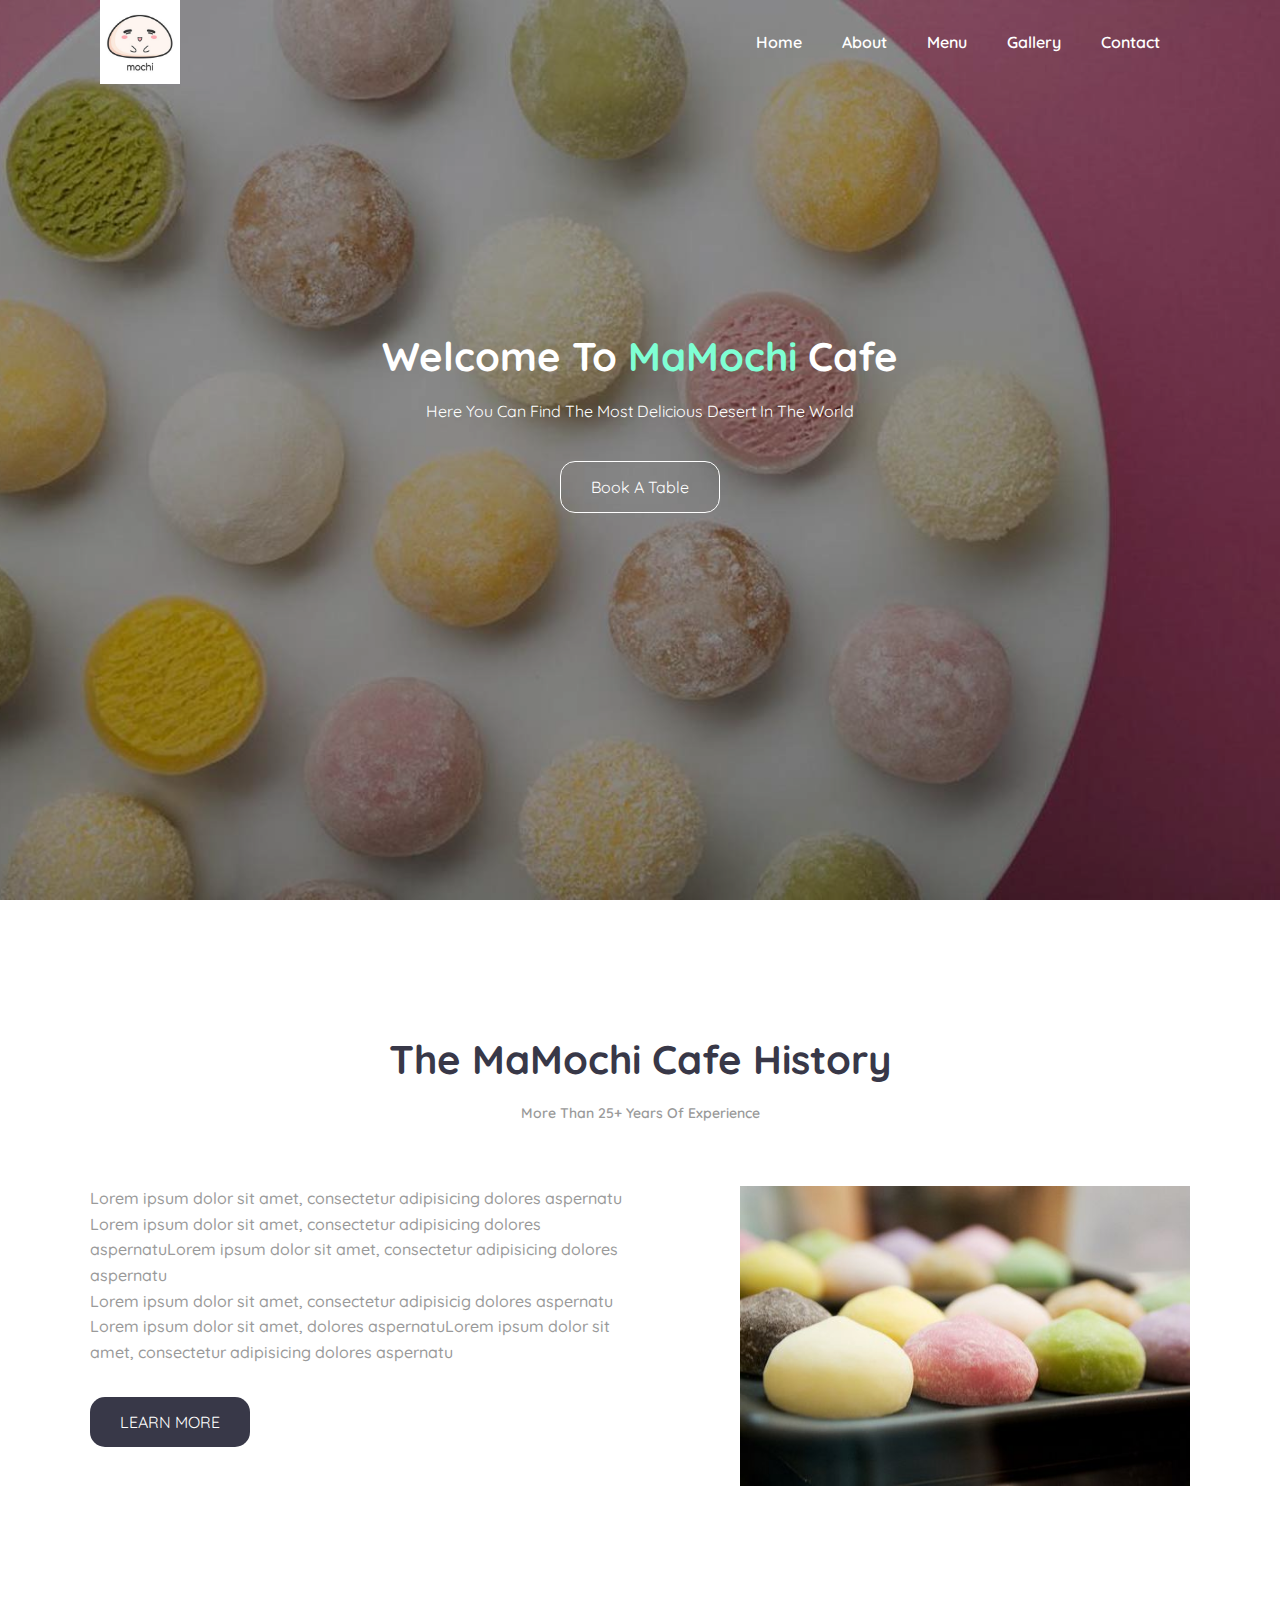
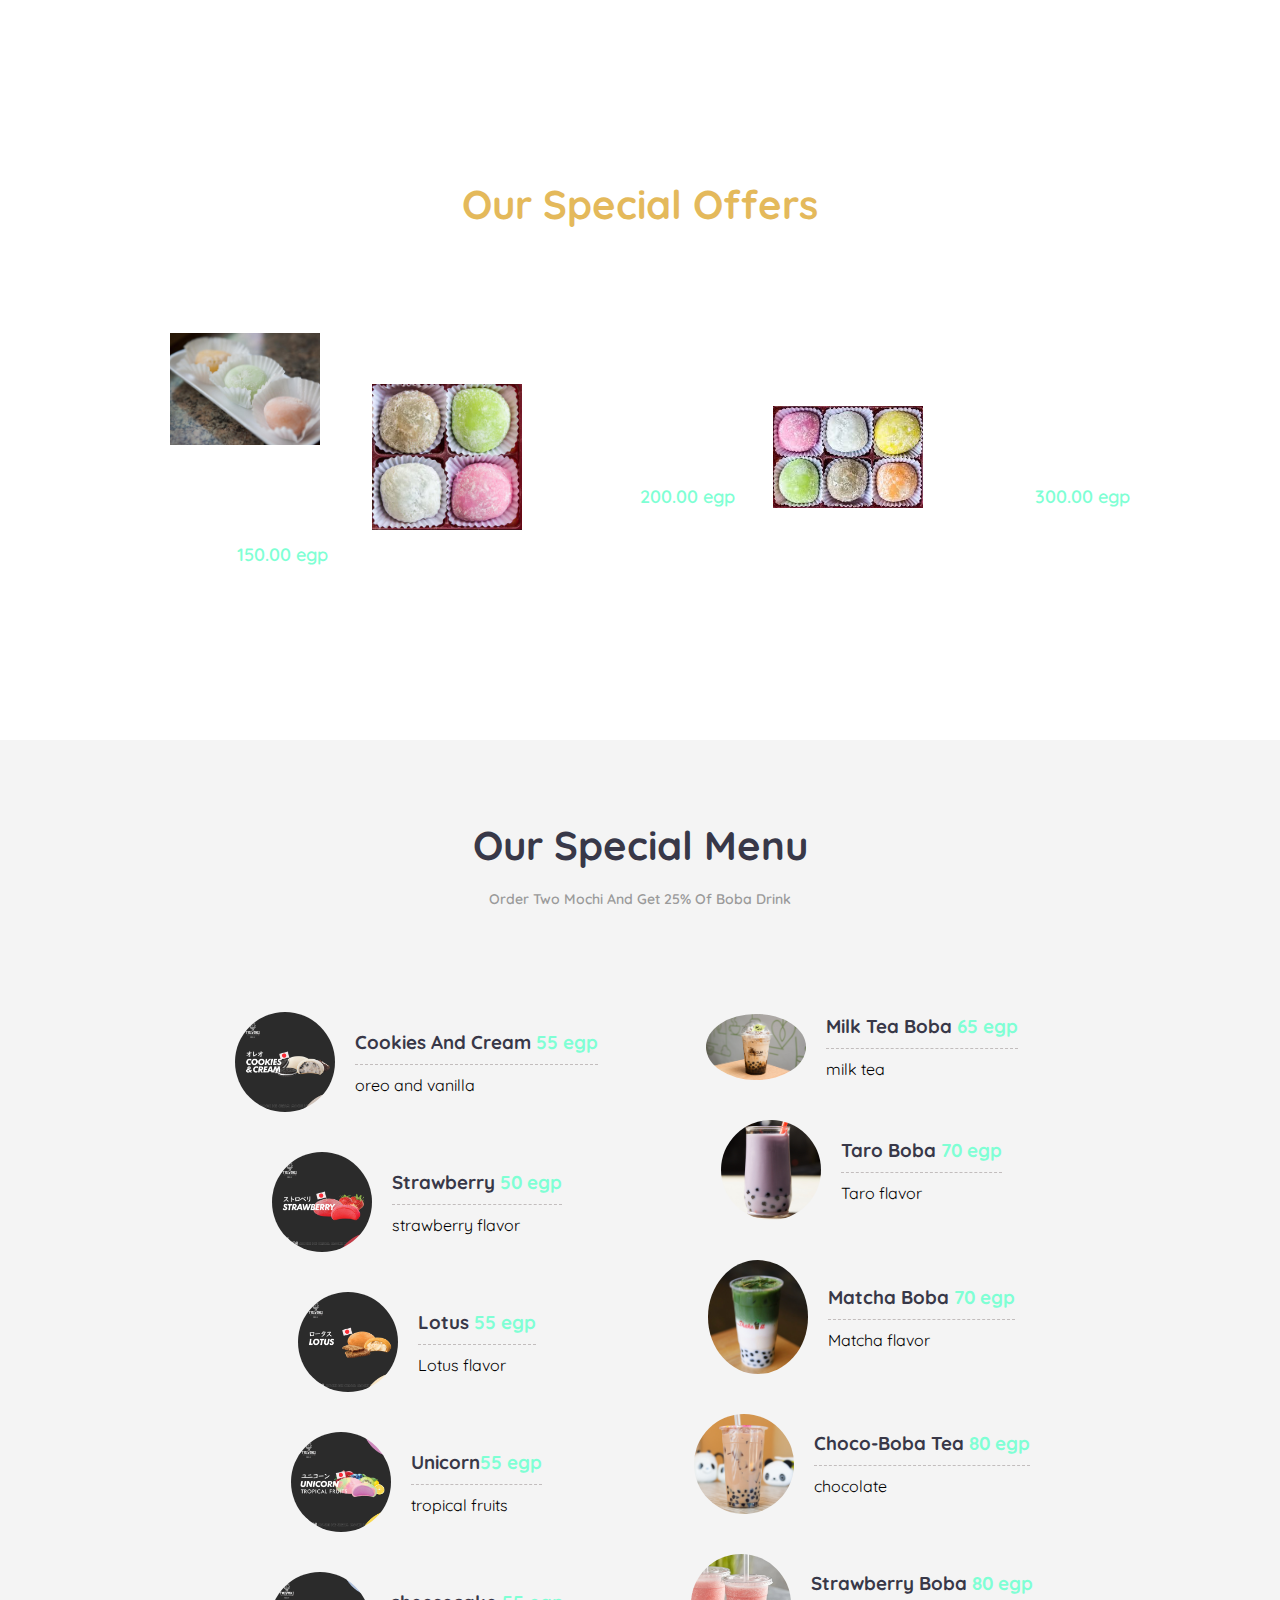
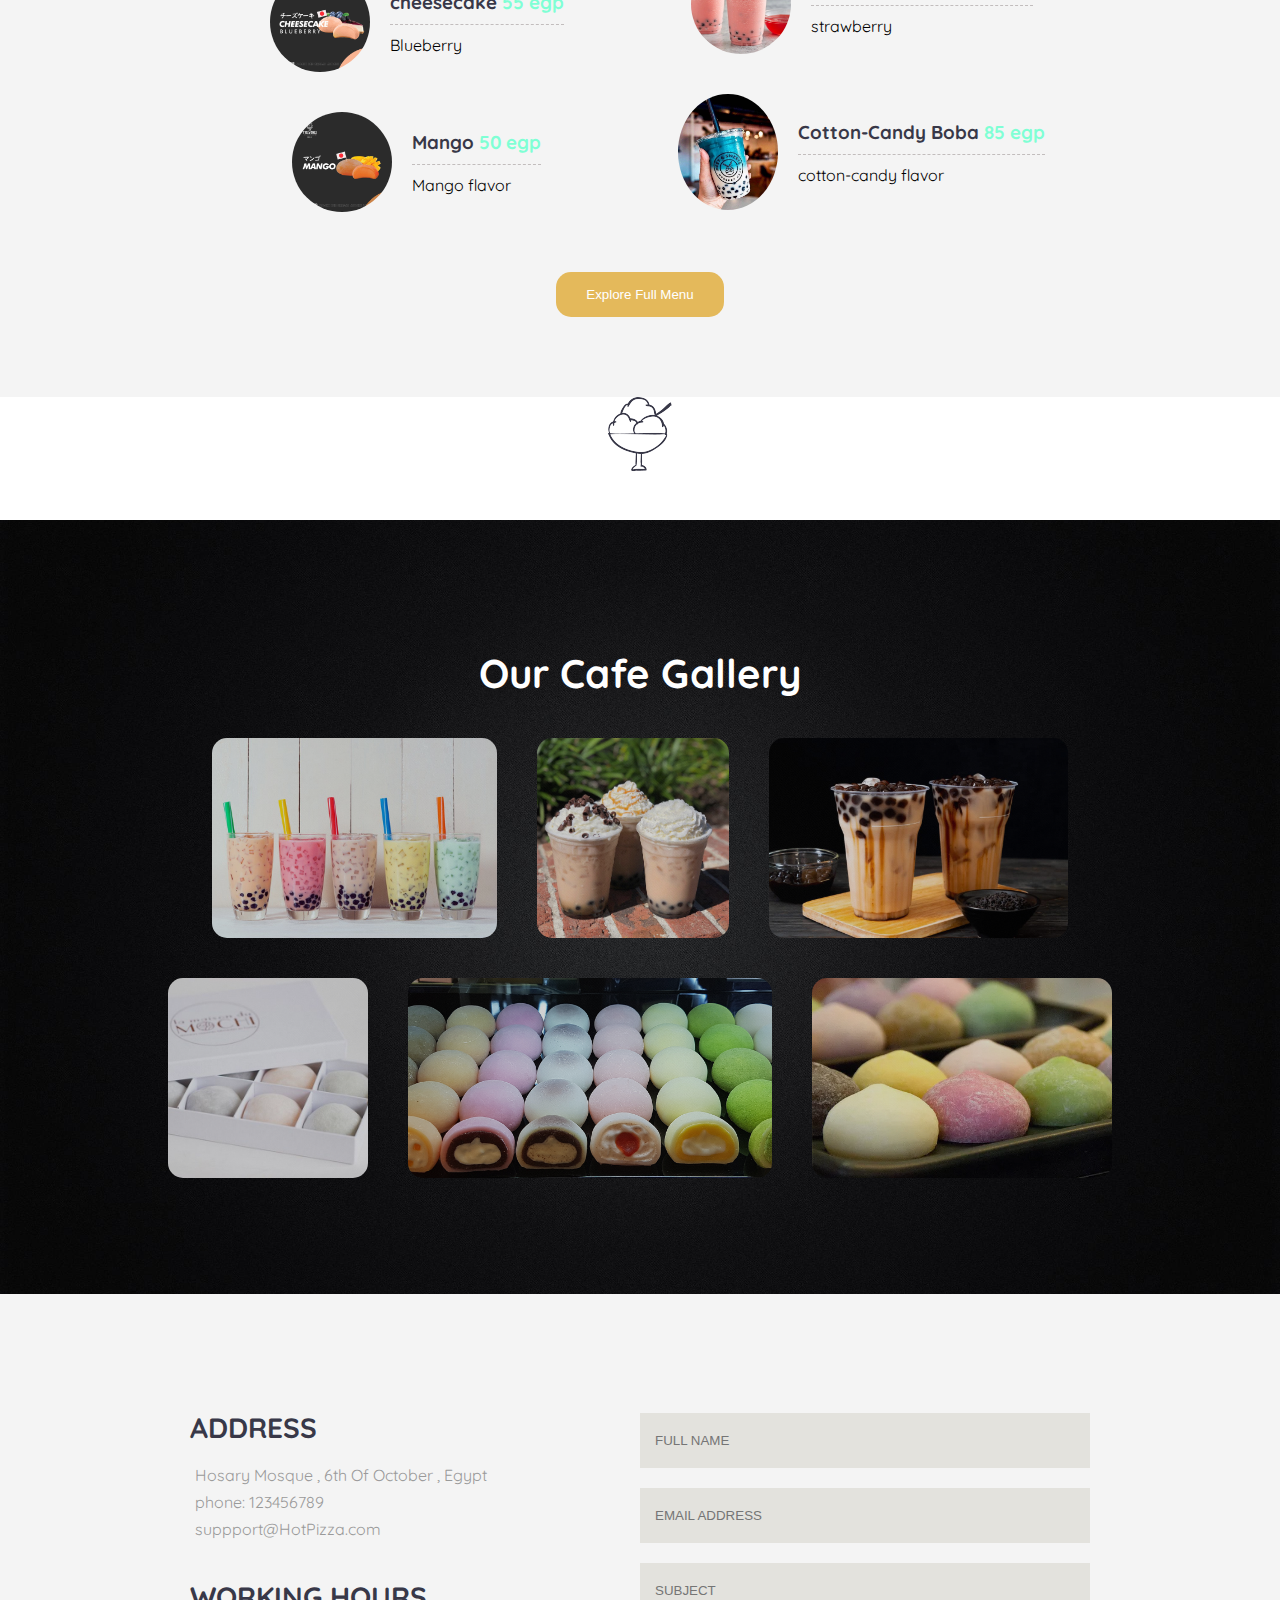
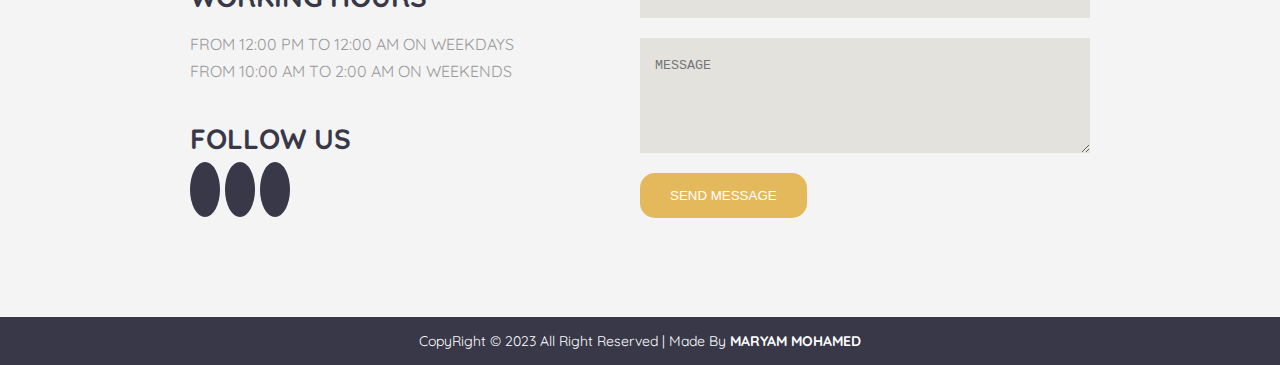
<file: index.html>
<!DOCTYPE html>
<html lang="en">
<head>
    <meta charset="UTF-8">
    <meta name="viewport" content="width=device-width, initial-scale=1.0">
    <title>MaMochi</title>
    <!-- style link -->
    <link rel="stylesheet" href="./style.css">
    <!-- font awsome-->
    <link rel="stylesheet" href="https://cdnjs.cloudflare.com/ajax/libs/font-awesome/6.4.0/css/all.min.css" integrity="sha512-iecdLmaskl7CVkqkXNQ/ZH/XLlvWZOJyj7Yy7tcenmpD1ypASozpmT/E0iPtmFIB46ZmdtAc9eNBvH0H/ZpiBw==" crossorigin="anonymous" referrerpolicy="no-referrer" />

    <!-- favicon -->
    <link rel="shortcut icon" type="image/x-icon" href="/favicon.ico">
</head>
<body>
    <!-- header start -->
    <header>
        <div id="navbar">
            <img src="./photos/logo.jpg" alt="MaMochi logo">
            <nav>
                <ul>
                    <li> <a href="#home">Home</a> </li>
                    <li> <a href="#about">About</a> </li>
                    <li> <a href="#menu">Menu</a> </li>
                    <li> <a href="#gallery">Gallery</a> </li>
                    <li> <a href="#contact">Contact</a> </li>
                </ul>
            </nav>
        </div>
        <div class="content">
            <h1> Welcome To <span class="primary-text">MaMochi</span> Cafe </h1>
            <p> Here You Can Find The Most Delicious Desert In The World </p>
            <a href="index2.html" target="_blank" class="btn btn-primary"> Book A Table </a>
        </div>
    </header>

    <!-- header end -->
    <main>
        <!-- about start-->
        <section id="about">
            <div class="container">
                <div class="title">
                    <h2> The MaMochi Cafe History </h2>
                    <P> More Than 25+ Years Of Experience </P>
                </div>
                <div class="about-content">
                     <div>
                        <p>Lorem ipsum dolor sit amet, consectetur adipisicing  dolores aspernatu 
                            Lorem ipsum dolor sit amet, consectetur adipisicing  dolores aspernatuLorem ipsum 
                            dolor sit amet, consectetur adipisicing  dolores aspernatu</p>
                        <p>Lorem ipsum dolor sit amet, consectetur adipisicig  dolores aspernatu Lorem ipsum dolor sit amet, dolores aspernatuLorem ipsum dolor sit amet, 
                            consectetur adipisicing  dolores aspernatu</p>
                        <a href="https://en.wikipedia.org/wiki/Mochi" target="_blank" class="btn btn-secondary">LEARN MORE </a>
                     </div>
                     <img src="./photos/ccc.jpg" alt="mochi">
                </div>
            </div>
        </section>
        <!-- about end -->
        <!-- offers start -->
        <section id="offers">
            <div class="container">
                <div class="title">
                    <h2> Our Special Offers  </h2>
                    <P> More Than 25+ Years Of Experience </P>
                </div>
                <div class="offers-items">
                    <div>
                        <img src="./cafe img/3 mo.jpg" alt="three mochies">
                        <div>
                            <h3> BOX 3 MOCHIES </h3>
                            <p> Any three mochies of your choice </p>
                            <P><del>165.00 egp </del><span class="primary-text">150.00 egp </span></P>
                        </div>
                    </div>
                        <img src="./cafe img/ee785937f429a02dfa3b00b7a6f17371.png" alt=" four mochies">
                        <div>
                            <h3> BOX 4 MOCHIES </h3>
                            <p> Any Four mochies of your choice </p>
                            <P><del>220.00 egp </del><span class="primary-text">200.00 egp </span></P>
                        </div>
                    
                        <img src="./cafe img/6 mo.jpg" alt=" six mochies">
                        <div>
                            <h3> BOX 6 MOCHIES </h3>
                            <p> Any Six mochies of your choice </p>
                            <P><del>330.00 egp </del><span class="primary-text">300.00 egp </span></P>
                        </div>
                    </div>
                    </div>
                </div>
            </div>
        </section>
        <!-- offers end -->
        <!-- menu start -->
        <section id="menu">
            <div class="container">
                <div class="title">
                    <h2> Our Special Menu  </h2>
                    <P> Order Two Mochi And Get 25% Of Boba Drink  </P>
                </div>
                <div class="menu-items">
                    <div class="menu-items-left">
                       <div class="menu-item">
                          <img src="./cafe img/cookies and cream.jpg" alt="1st flavor">
                          <div>
                            <h3> Cookies And Cream <span class="primary-text">55 egp</span></h3>
                            <P>oreo and vanilla</P>
                          </div>
                       </div>
                       <div class="menu-item">
                          <img src="./cafe img/strawberry.jpg" alt="2nd flavor">
                          <div>
                            <h3> Strawberry <span class="primary-text">50 egp</span></h3>
                            <P> strawberry flavor</P>
                          </div>
                       </div>
                       <div class="menu-item">
                          <img src="./cafe img/lotus.jpg" alt="3rd flavor">
                          <div>
                            <h3> Lotus <span class="primary-text">55 egp</span></h3>
                            <P>Lotus flavor</P>
                          </div>
                       </div>
                       <div class="menu-item">
                          <img src="./cafe img/unicorn.jpg" alt="4th flavor">
                          <div>
                            <h3> Unicorn<span class="primary-text">55 egp</span></h3>
                            <P> tropical fruits</P>
                          </div>
                       </div>
                       <div class="menu-item">
                          <img src="./cafe img/cheesecake.jpg" alt="5th flavor">
                          <div>
                            <h3> cheesecake <span class="primary-text">55 egp</span></h3>
                            <P>Blueberry</P>
                          </div>
                       </div>
                       <div class="menu-item">
                          <img src="./cafe img/mango.jpg" alt="6th flavor">
                          <div>
                            <h3> Mango <span class="primary-text">50 egp</span></h3>
                            <P>Mango flavor</P>
                          </div>
                       </div>
                    </div>
                    <div class="menu-items-right">
                       <div class="menu-item">
                          <img src="./cafe img/boba 1 sugar.jpeg" alt="1st Boba">
                          <div>
                            <h3> Milk Tea Boba <span class="primary-text">65 egp</span></h3>
                            <P>milk tea</P>
                          </div>
                       </div>
                       <div class="menu-item">
                          <img src="./cafe img/taro.jpg" alt="2nd Boba">
                          <div>
                            <h3> Taro Boba <span class="primary-text">70 egp</span></h3>
                            <P> Taro flavor</P>
                          </div>
                       </div>
                       <div class="menu-item">
                          <img src="./cafe img/matcha.jpg" alt="3rd Boba">
                          <div>
                            <h3> Matcha Boba <span class="primary-text">70 egp</span></h3>
                            <P> Matcha flavor</P>
                          </div>
                       </div>
                       <div class="menu-item">
                          <img src="./cafe img/choco.jpeg" alt="4th Boba">
                          <div>
                            <h3> Choco-Boba Tea <span class="primary-text">80 egp</span></h3>
                            <P> chocolate </P>
                          </div>
                       </div>
                       <div class="menu-item">
                          <img src="./cafe img/srawberry boba.jpg" alt="5th Boba">
                          <div>
                            <h3> Strawberry Boba <span class="primary-text">80 egp</span></h3>
                            <P> strawberry </P>
                          </div>
                       </div>
                       <div class="menu-item">
                          <img src="./cafe img/cotton candy.jpg" alt="6th Boba">
                          <div>
                            <h3> Cotton-Candy Boba <span class="primary-text">85 egp</span></h3>
                            <P> cotton-candy flavor</P>
                          </div>
                       </div>
                    </div>
                   
                </div>
                <button class="btn">Explore Full Menu </button>
            </div>
        </section>

        <!-- menu end -->
        <!-- daytime start -->

         <section id="daytime">
            <div class="container">
                <div class="daytime-times">
                    <div class="daytime-item">
                        <img src="./cafe img/dessertIcon.png" alt="opening hours">
                        <h3> Opening Hours </h3>
                        <p> From 12:00 pm To 12:00 am</p>
                    </div>
                </div>
            </div>
         </section>

        <!-- daytime end-->
        <!-- gallery start -->
         
        <section id="gallery">
            <div class="container">
                <h2> Our Cafe Gallery </h2>
                <div class="img-gallery">
                    <img src="./cafe img/Boba-Tea.jpg" alt="gallery 1">
                    <img src="./cafe img/R.png" alt="gallery 2">
                    <img src="./cafe img/Best-Boba-Tea-Flavors.jpg" alt="gallery 3">
                    <img src="./cafe img/box.jpg" alt="gallery 4">
                    <img src="./cafe img/Mochi-dessert.jpg" alt="gallery 5">
                    <img src="./cafe img/front_mochi.webp" alt="gallery 6">
                </div>
            </div>
        </section>


        <!-- gallery end -->
        <!-- contact start -->
         
         <section id="contact">
            <div class="container">
                <div class="contact-content">
                    <div class="contact-info">
                       <div>
                        <h3> ADDRESS</h3>
                        <P><i class="fa-solid fa-location-dot"></i>Hosary Mosque , 6th Of October , Egypt</P>
                        <p><i class="fa-solid fa-phone"></i>phone: 123456789</p>
                        <p><i class="fa-regular fa-envelope"></i>suppport@HotPizza.com </p>
                       </div>
                       <div>
                        <h3>WORKING HOURS</h3>
                        <P> FROM 12:00 PM TO 12:00 AM ON WEEKDAYS </P>
                        <P> FROM 10:00 AM TO 2:00 AM ON WEEKENDS </P>
                       </div>
                       <div>
                        <h3>FOLLOW US </h3>
                        <a href="#"><i class="fa-brands fa-facebook-f"></i></a>
                        <a href="#"><i class="fa-brands fa-twitter"></i></a>
                        <a href="#"><i class="fa-brands fa-instagram"></i></a>
                       </div>
                    </div>
                    <Form>
                        <input type="text" name="NAME" id="NAME" placeholder="FULL NAME " required>
                        <input type="email" name="EMAIL" id="EMAIL" placeholder="EMAIL ADDRESS " required>
                        <input type="text" name="SUBJECT" id="SUBJECT" placeholder="SUBJECT " required>
                        <textarea name="MESSAGE" id="MESSAGE" cols="30" rows="5" placeholder="MESSAGE"></textarea>
                        <button type="submit" class="btn">SEND MESSAGE</button>
                    </Form>
                    
                </div>
            </div>
         </section>



        <!-- contact end -->
        
    </main>
    <footer id="footer">
        <p>CopyRight &copy; 2023 All Right Reserved | Made By <b><a href="#">MARYAM MOHAMED </a></b></p>
    </footer>
</body>
</html>
</file>
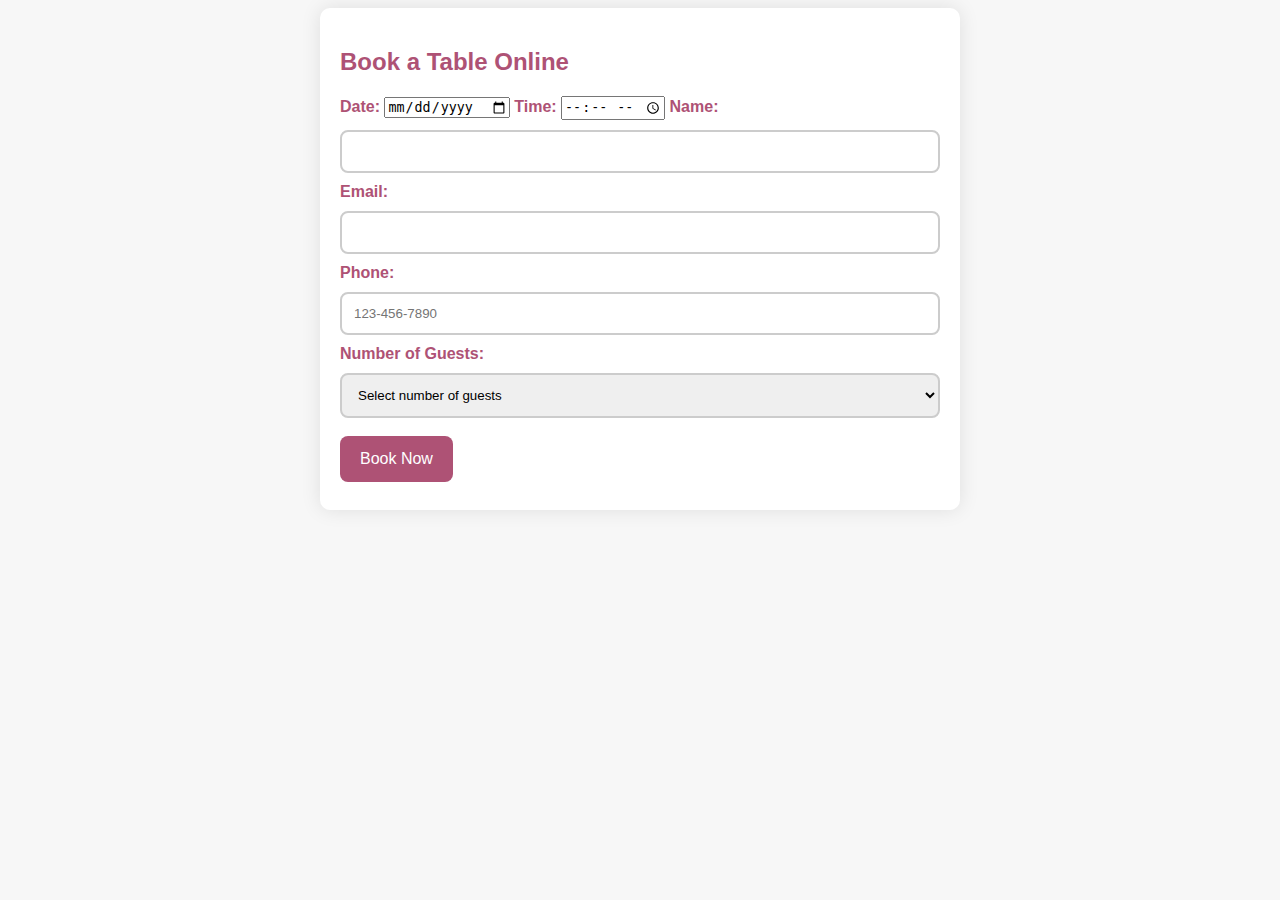
<file: index2.html>
<!DOCTYPE html>
<html lang="en">
<head>
<meta charset="UTF-8">
<meta name="viewport" content="width=device-width, initial-scale=1.0">
<title>Book a Table Online</title>
<style>
    body {
        font-family: Arial, sans-serif;
        background-color: #f7f7f7;
    }
    .container {
        max-width: 600px;
        margin: 0 auto;
        padding: 20px;
        background-color: #fff;
        border-radius: 10px;
        box-shadow: 0 0 20px rgba(0, 0, 0, 0.1);
    }
    input[type="text"],
    input[type="email"],
    input[type="tel"],
    select {
        width: 100%;
        padding: 12px;
        margin: 10px 0;
        border: 2px solid #ccc;
        border-radius: 8px;
        box-sizing: border-box;
    }
    input[type="text"]:focus,
    input[type="email"]:focus,
    input[type="tel"]:focus,
    select:focus {
        border-color: #ae5275;
        outline: none;
    }
    input[type="submit"] {
        background-color: #ae5275;
        color: white;
        padding: 14px 20px;
        margin: 8px 0;
        border: none;
        border-radius: 8px;
        cursor: pointer;
        font-size: 16px;
    }
    input[type="submit"]:hover {
        background-color: #ae5275;
    }
    label {
        color: #ae5275;
        font-weight: bold;
        margin-bottom: 5px;
    }
</style>
</head>
<body>

<div class="container">
    <h2 style="color: #ae5275;">Book a Table Online</h2>
    <form action="#" method="post">
        <label for="date">Date:</label>
        <input type="date" id="date" name="date" required>

        <label for="time">Time:</label>
        <input type="time" id="time" name="time" required>

        <label for="name">Name:</label>
        <input type="text" id="name" name="name" required>

        <label for="email">Email:</label>
        <input type="email" id="email" name="email" required>

        <label for="phone">Phone:</label>
        <input type="tel" id="phone" name="phone" pattern="[0-9]{3}-[0-9]{3}-[0-9]{4}" placeholder="123-456-7890" required>

        <label for="guests">Number of Guests:</label>
        <select id="guests" name="guests" required>
            <option value="">Select number of guests</option>
            <option value="1">1</option>
            <option value="2">2</option>
            <option value="3">3</option>
            <option value="4">4</option>
            <option value="5">more than 4</option>
            <!-- Add more options as needed -->
        </select>

        <input type="submit" value="Book Now">
    </form>
</div>

</body>
</html>
</file>
<file: style.css>
@import url('https://fonts.googleapis.com/css2?family=Quicksand:wght@300;400;500;600;700&display=swap');


*{
    padding: 0 ;
    margin: 0 ;
    box-sizing: border-box;
}

html {
    scroll-behavior: smooth;
}

ul {
  list-style: none;
}
a{
  text-decoration: none;
}

body {
font-family:  'Quicksand', sans-serif; 
}

.container {
    /* background-color: aquamarine; */
    max-width: 1100px ;
    margin: auto;

}


/* utility classes */
.primary-text {
    color: aquamarine;
}

.btn {
    display: inline-block ;
    padding: 15px 30px ;
    border: none ;
    border-radius: 15px ;
}

.btn-primary {
    color: #fff;
    border: 1px solid #fff;
}

.btn-secondary {
    color: #fff;
    background: #383848;
    margin-top: 2rem ;
}

/* header start*/
header {
    height: 100vh;
    background: url('./photos/R.jpeg') center center/cover no-repeat;
    position: relative;
}
#navbar {
    display: flex ;
    justify-content: space-between ;
    /* background-color: lightpink ; */
    align-items: center;
}

 #navbar img {
    width: 80px ;
    margin-left: 100px ;
 }

 #navbar ul {
    display: flex;
    margin-right: 100px ;
 }

 #navbar ul li a {
    padding: 15px 20px ;
    color: white;
    font-weight: 600;
 }

 #navbar ul li a:hover {
    border-bottom: 2px solid #e4b95b;
 }

 header .content {
    display: flex;
    flex-direction: column;
    justify-content: center;
    align-items: center;
    /* background-color: aquamarine; */
    height: 75%;
 }  

 header .content h1 {
    font-size: 40px;
    color: #fff;

 }
 header .content p {
    margin: 20px 0 40px ;
    color: #fff;
 }
 
 header::before{
    content: "";
    position: absolute;
    top: 0;
    left: 0;
    height: 100%;
    width: 100% ;
    background: rgb(0 ,0 ,0 , 0.4) ;

 }

 .btn-primary:hover,
 .btn-secondary:hover{
    background:  rgb(73, 188, 149);
 }

 header * {
    z-index: 10 ;
 }
/* header end */

/* About start*/
#about {
    height: 80vh;
    display: flex;
    justify-content: center;
    align-items: center;
    background: #fff;

}
#about .title ,
#offers .title  ,
#menu .title
{
    text-align: center;
    margin-bottom: 4rem ;
}
#about h2 , 
#offers h2 ,
#menu h2 ,
#gallery h2 
 {
    font-size: 40px ;
    margin-bottom: 20px;
}

#about h2 ,
#menu h2 {
    color: #383848;
}


#about .title p ,
#menu .title p
{
    font-size: 14px ;
    color: #9a9a9a;
    font-weight: 600;
}
#about .about-content {
    display: flex ;
    justify-content: space-between;

}

#about .about-content img {
    width: 450px ;
}

#about .about-content p {
    color: #9a9a9a ;
    margin-right: 7rem;
    font-weight: 500;
    line-height: 1.6;
}
/* About end*/

/* offers start */
#offers {
    height: 80vh ;
    display: flex;
    justify-content: center;
    background: url('./cafe\ img/black.jpg') center center/cover fixed;
}
#offers h2 {
    color: #e4b95b;
}
#offers .title p {
  color: #fff;
  font-weight: 500 ;
}
#offers .offers-items {
    display: flex;
    justify-content: center;
    align-items: center;
    text-align: center;
    color: #fff;
}
#offers .offers-items img {
    width: 150px ;
}
#offers .offers-items h3 {
    font-size: 25px ;
    margin: 15px 0;
}
#offers .offers-items p{
    font-size: 14px;
    padding: 0 20px ;
    font-weight: 300;
    margin-bottom: 15px ;
}
#offers .offers-items span {
    font-size: 18px;
    font-weight: 600;
    margin-left: 5px;

}

/* offers end */

/* menu start*/
#menu {
    background: #f4f4f4;
    padding: 5rem 0;

}
#menu .menu-items {
    display: flex;
    justify-content: center;
    align-items: center;
}
#menu .menu-items .menu-item {
    display: flex;
    justify-content: center;
    align-items: center;
    margin: 40px;

}

#menu .menu-items .menu-item img {
    width: 100px;
    border-radius: 50% ;
    margin-right: 20px;

}
#menu .menu-items .menu-item h3 {
    color: #383848;
    border-bottom: 1px dashed #c2bdbd;
    padding-bottom: 10px ;
    margin-bottom: 10px;
    
}
/* #menu .menu-items .menu-item p {
    margin-top: 10px;
} */
#menu .btn {
    display: block;
    margin: 20px auto 0;
    background: #e4b95b;
    color: #fff;
    cursor: pointer
    ;

}
#menu .btn:hover {
    background: #383848;
}


/* menu end */
/*daytime start*/
#daytime {
    background: url('./cafe\ img/daytime_bg.jpeg') center center/cover fixed no-repeat;
    color: #fff;
    text-align: center;
}

#daytime .daytime-items {
    display: flex;
    justify-content: space-evenly;
    align-items: center;
    height: 40vh;
}
#daytime .daytime-items h3 {
    font-size: 32px ;
    margin: 20px 0 10px;
}
#daytime .daytime-items p {
    font-weight: 500;
}
/*daytime end*/

/*gallery start */

#gallery {
    background: url('./cafe\ img/black.jpg') center center/cover no-repeat ;
    padding: 8rem 0 6rem;

}

#gallery h2 {
    color: #fff;
    text-align: center;

}

#gallery .img-gallery {
    display: flex;
    justify-content: center;
    align-items: center;
    flex-wrap: wrap;
}

#gallery .img-gallery img {
    width: 280 px;
    height: 200px ;
    border-radius: 15px ;
    margin: 20px;
    opacity: 0.8;
}
#gallery .img-gallery img:hover {
    opacity: 1 ;
}
/*gallery end*/

/*contact start*/

#contact {
    padding: 5rem 0 ;
    background: #f4f4f4;

}
#contact .container {
    max-width: 900px;
}
#contact .contact-content {
    display: flex;
    justify-content: space-evenly;
    align-items: center;
}
#contact .contact-content .contact-info {
    width: 50% ;
}
#contact .contact-content .contact-info div {
    margin: 30px 0 ;
    line-height: 1.7 ;
}
#contact .contact-content .contact-info h3 {
    font-size: 28px ;
    color: #383848;
    margin-bottom: 10px;
}
#contact .contact-content .contact-info p {
    color: #9a9a9a;

}
#contact .contact-content .contact-info i {
    color: #e4b95b;
    margin-right: 5px ;
}
#contact .contact-content .contact-info a i {
    color: #fff;
    background-color: #383848;
    padding: 15px ;
    border-radius: 50% ;
    font-size: 20px ;
}
#contact .contact-content .contact-info a i:hover {
    background: #e4b95b;
    color: #383848;
}
form {
    width: 50%;
}
form input ,
textarea {
    display: block;
    width: 100% ;
    padding: 20px 15px ;
    margin: 20px 0 ;
    border: none;
    background-color: #e3e2dd;
}
#contact .btn {
    background: #e4b95b;
    color: #fff;
    cursor: pointer;
}
#contact .btn:hover {
    background-color: #383848;
}
/* contact end */

/*footer start*/

#footer {
  background: #383848;
  text-align: center;
  color: #fff;
  padding: 15px 0 ;
  font-size: 14px; 
}
#footer a {
    color: #fff;
}
/*footer end */
</file>
